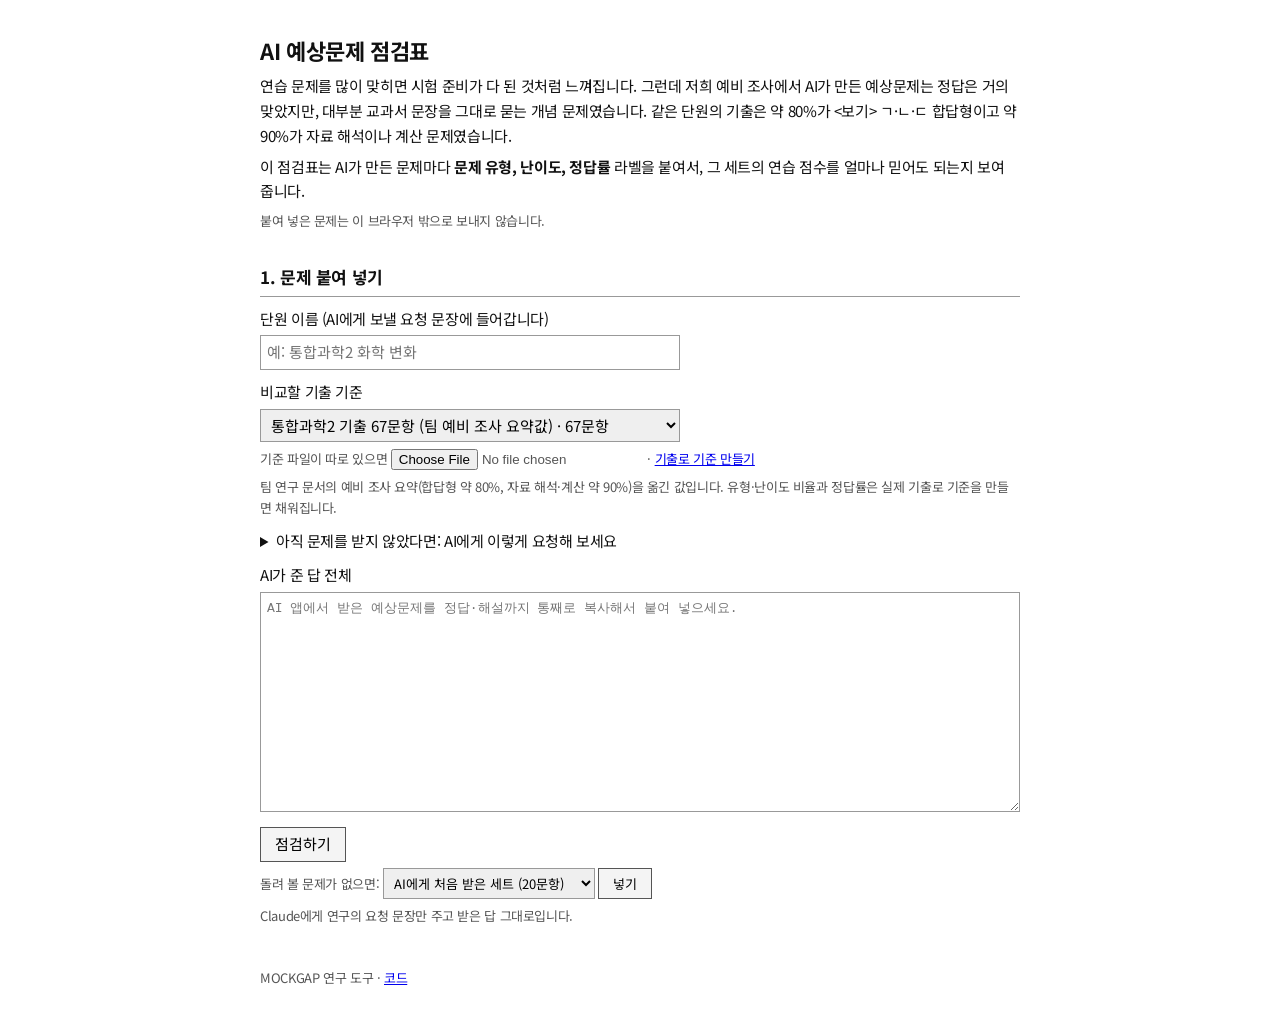
<file: index.html>
<!doctype html>
<html lang="ko">
<head>
<meta charset="utf-8">
<meta name="viewport" content="width=device-width, initial-scale=1">
<title>AI 예상문제 점검표</title>
<link rel="preconnect" href="https://fonts.googleapis.com">
<link rel="preconnect" href="https://fonts.gstatic.com" crossorigin>
<link rel="stylesheet" href="https://fonts.googleapis.com/css2?family=Noto+Sans+KR:wght@400;500;700&display=swap" media="print" onload="this.media='all'">
<noscript><link rel="stylesheet" href="https://fonts.googleapis.com/css2?family=Noto+Sans+KR:wght@400;500;700&display=swap"></noscript>
<link rel="stylesheet" href="style.css">
</head>
<body>
<h1>AI 예상문제 점검표</h1>
<p>연습 문제를 많이 맞히면 시험 준비가 다 된 것처럼 느껴집니다. 그런데 저희 예비 조사에서 AI가 만든 예상문제는 정답은 거의 맞았지만, 대부분 교과서 문장을 그대로 묻는 개념 문제였습니다. 같은 단원의 기출은 약 80%가 &lt;보기&gt; ㄱ·ㄴ·ㄷ 합답형이고 약 90%가 자료 해석이나 계산 문제였습니다.</p>
<p>이 점검표는 AI가 만든 문제마다 <b>문제 유형, 난이도, 정답률</b> 라벨을 붙여서, 그 세트의 연습 점수를 얼마나 믿어도 되는지 보여 줍니다.</p>
<p class="small">붙여 넣은 문제는 이 브라우저 밖으로 보내지 않습니다.</p>

<h2>1. 문제 붙여 넣기</h2>
<label for="unit">단원 이름 (AI에게 보낼 요청 문장에 들어갑니다)</label>
<input type="text" id="unit" placeholder="예: 통합과학2 화학 변화">
<label for="base">비교할 기출 기준</label>
<select id="base"></select>
<p class="small">기준 파일이 따로 있으면 <input type="file" id="basefile" accept=".json,application/json"> · <a href="baseline.html">기출로 기준 만들기</a></p>
<p class="small" id="basenote"></p>
<details>
  <summary>아직 문제를 받지 않았다면: AI에게 이렇게 요청해 보세요</summary>
  <p class="small">"예상문제 만들어 줘"라고만 하면 개념 확인 문제가 대부분 나옵니다. 아래 문장은 기출 형식과 응용 문제를 함께 요청합니다. 단원 이름이나 기준을 바꾸면 문장도 바뀝니다.</p>
  <textarea id="firstPrompt" readonly style="min-height:150px"></textarea>
  <button class="copy" data-from="firstPrompt">문장 복사</button> <span class="small"></span>
</details>
<label for="raw">AI가 준 답 전체</label>
<textarea id="raw" placeholder="AI 앱에서 받은 예상문제를 정답·해설까지 통째로 복사해서 붙여 넣으세요."></textarea>
<button id="check">점검하기</button>
<p class="small">돌려 볼 문제가 없으면: <select id="sampleSel" style="width:auto;max-width:100%"></select> <button id="sample" style="margin-top:0">넣기</button></p>
<p class="small" id="sampleNote"></p>
<p class="err" id="err"></p>

<div id="result" class="hidden">
  <h2>2. 이 세트의 라벨</h2>
  <p id="headline"></p>
  <div id="selfBars"></div>
  <p class="small" id="count"></p>
  <table><thead><tr><th>번호</th><th>문제</th><th>문제 유형</th><th>예상 난이도</th><th>근거</th><th>예상 정답률</th></tr></thead><tbody id="rows"></tbody></table>
  <p class="small">문제 유형과 난이도는 문장 속 표시(&lt;보기&gt;, 표·그래프, 단위가 붙은 숫자 등)를 보고 정한 추정값입니다. 예상 정답률은 기출에서 같은 유형 문항을 실제로 맞힌 비율의 평균입니다. 지어낸 숫자는 쓰지 않습니다. <span id="rateNote"></span></p>

  <h2>3. 기출과 비교</h2>
  <p>기출과 닮은 정도 <span class="big" id="sim"></span> <span class="small">(100%면 기출과 비율이 같음)</span></p>
  <div id="bars"></div>
  <ul class="gaps" id="gaps"></ul>
  <p id="warn"></p>

  <h2>4. 다시 요청하기</h2>
  <p>아래 문장을 AI에게 보내고, 새로 받은 답을 1번 칸에 붙여 넣은 뒤 다시 점검하세요.</p>
  <textarea id="prompt" readonly style="min-height:150px"></textarea>
  <button class="copy" data-from="prompt">문장 복사</button> <span class="small"></span>
  <table class="hidden" id="histTable"><thead><tr><th>점검</th><th>시각</th><th>문항 수</th><th>닮은 정도</th></tr></thead><tbody id="hist"></tbody>
    <tfoot><tr><td colspan="4"><button id="clearHist">기록 지우기</button></td></tr></tfoot></table>

  <h2>5. 풀어 보기</h2>
  <p>이 세트를 직접 풀고 유형별로 몇 % 맞혔는지 봅니다.</p>
  <button id="solve">풀어 보기 시작</button>
  <div id="quiz"></div>
  <div id="score"></div>
</div>

<p class="small" style="margin-top:40px">MOCKGAP 연구 도구 · <a href="https://github.com/Phaduche/ai-mock-check">코드</a></p>
<script src="classify.js"></script>
<script src="ui.js"></script>
<script src="baselines.js"></script>
<script src="samples.js"></script>
<script src="app.js"></script>
</body>
</html>
</file>
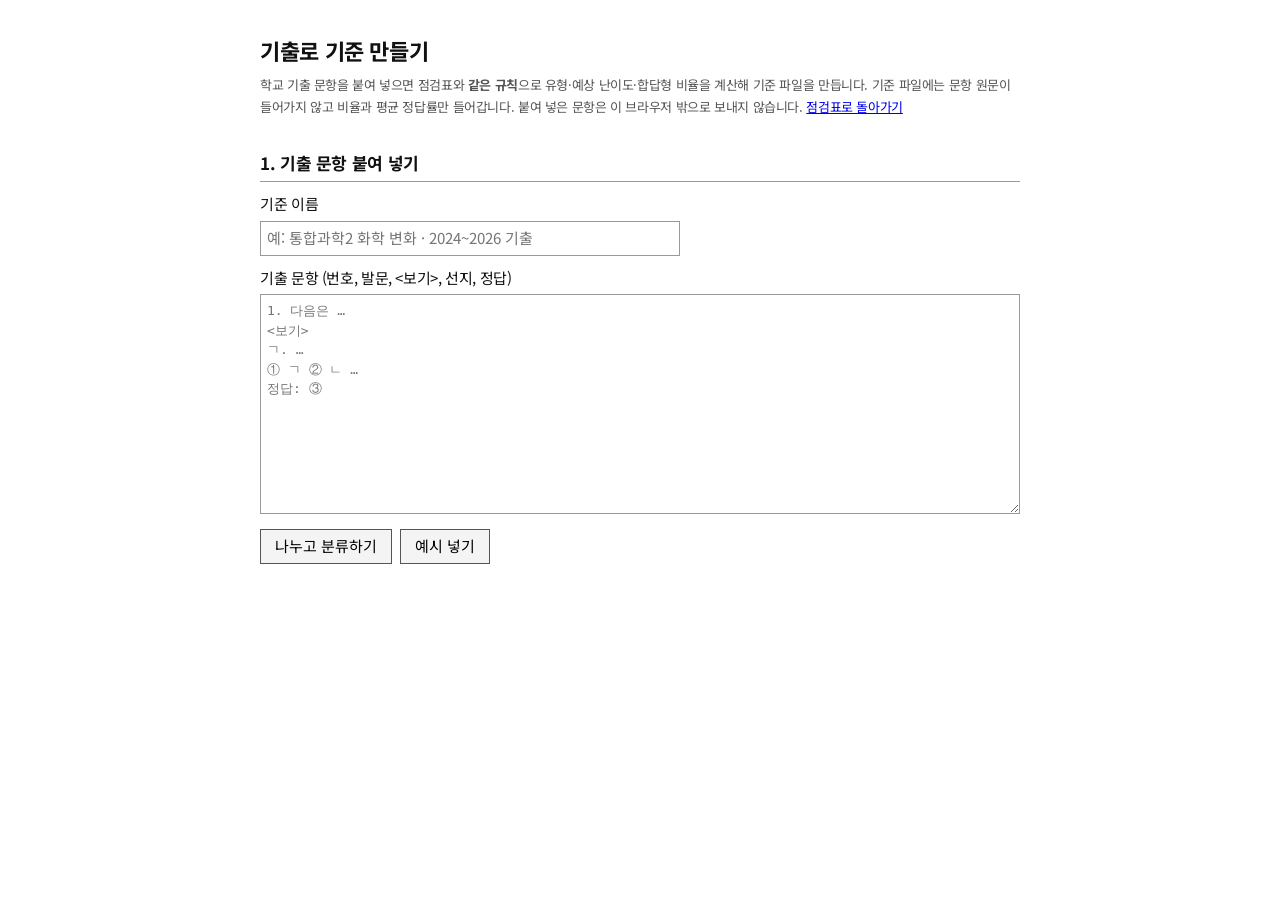
<file: baseline.html>
<!doctype html>
<html lang="ko">
<head>
<meta charset="utf-8">
<meta name="viewport" content="width=device-width, initial-scale=1">
<title>기출로 기준 만들기</title>
<link rel="preconnect" href="https://fonts.googleapis.com">
<link rel="preconnect" href="https://fonts.gstatic.com" crossorigin>
<link rel="stylesheet" href="https://fonts.googleapis.com/css2?family=Noto+Sans+KR:wght@400;500;700&display=swap" media="print" onload="this.media='all'">
<noscript><link rel="stylesheet" href="https://fonts.googleapis.com/css2?family=Noto+Sans+KR:wght@400;500;700&display=swap"></noscript>
<link rel="stylesheet" href="style.css">
</head>
<body>
<h1>기출로 기준 만들기</h1>
<p class="small">학교 기출 문항을 붙여 넣으면 점검표와 <b>같은 규칙</b>으로 유형·예상 난이도·합답형 비율을 계산해 기준 파일을 만듭니다. 기준 파일에는 문항 원문이 들어가지 않고 비율과 평균 정답률만 들어갑니다. 붙여 넣은 문항은 이 브라우저 밖으로 보내지 않습니다. <a href="index.html">점검표로 돌아가기</a></p>

<h2>1. 기출 문항 붙여 넣기</h2>
<label for="name">기준 이름</label>
<input type="text" id="name" placeholder="예: 통합과학2 화학 변화 · 2024~2026 기출">
<label for="raw">기출 문항 (번호, 발문, &lt;보기&gt;, 선지, 정답)</label>
<textarea id="raw" placeholder="1. 다음은 …&#10;<보기>&#10;ㄱ. …&#10;① ㄱ ② ㄴ …&#10;정답: ③"></textarea>
<button id="go">나누고 분류하기</button><button id="sample">예시 넣기</button>
<p class="err" id="err"></p>

<div id="out" class="hidden">
  <h2>2. 분류 결과 확인</h2>
  <p class="small">분류가 이상한 문항이 있으면 원문의 줄바꿈이나 &lt;보기&gt; 표시를 고쳐서 다시 나누세요. 공정한 비교를 위해 분류를 손으로 바꾸지 않습니다. 학교 문항분석표가 있으면 문항별 정답률(%)을 넣으세요(빈칸이면 정답률 없이 만듭니다).</p>
  <table><thead><tr><th>번호</th><th>문제</th><th>유형</th><th>예상 난이도</th><th>근거</th><th>정답률(%)</th></tr></thead><tbody id="rows"></tbody></table>
  <p id="summary"></p>

  <h2>3. 기준 파일 내려받기</h2>
  <button id="dl">기준 파일(.json) 내려받기</button>
  <p class="small">내려받은 파일은 점검표의 "기준 파일" 칸에서 열어 이 브라우저에서만 쓸 수 있습니다. 모두가 쓰게 하려면 파일 내용을 저장소의 baselines.js 목록에 추가해 PR로 올립니다 (README의 "고치는 방법" 참고).</p>
  <pre id="json" class="small" style="white-space:pre-wrap;border:1px solid #ccc;padding:8px"></pre>
</div>

<script src="classify.js"></script>
<script src="ui.js"></script>
<script src="samples.js"></script>
<script src="baseline.js"></script>
</body>
</html>
</file>
<file: style.css>
/* 꾸미지 않은 기본 문서 모양. */
body { font-family: "Noto Sans KR", sans-serif; letter-spacing: -0.025em; font-size: 15px; line-height: 1.65; color: #111; background: #fff; max-width: 760px; margin: 32px auto; padding: 0 16px; }
h1 { font-size: 22px; margin: 0 0 4px; font-weight: 700; }
h2 { font-size: 17px; margin: 32px 0 8px; padding-bottom: 4px; border-bottom: 1px solid #999; font-weight: 700; }
p { margin: 6px 0; }
.small { font-size: 13px; color: #555; }
label { display: block; margin: 10px 0 4px; }
input[type=text], select { font: inherit; padding: 4px 6px; border: 1px solid #999; width: 100%; max-width: 420px; box-sizing: border-box; }
textarea { font: 13px/1.5 monospace; width: 100%; min-height: 220px; padding: 6px; border: 1px solid #999; box-sizing: border-box; }
button { font: inherit; padding: 4px 14px; margin: 8px 8px 0 0; border: 1px solid #555; background: #f4f4f4; cursor: pointer; }
button:disabled { color: #999; cursor: default; }
table { border-collapse: collapse; width: 100%; font-size: 14px; margin: 8px 0; }
th, td { border: 1px solid #bbb; padding: 4px 6px; text-align: left; vertical-align: top; }
th { background: #f2f2f2; font-weight: 500; }
td.stem { max-width: 300px; white-space: pre-line; }
.hidden { display: none; }
.err { color: #b00; }

/* 기출 비교 막대 */
.cmp { margin: 14px 0 18px; }
.cmp .name { font-weight: 500; margin-bottom: 4px; }
.cmp .row { display: flex; align-items: center; margin: 2px 0; }
.cmp .who { width: 64px; flex: none; font-size: 13px; }
.cmp .bar { flex: 1; display: flex; height: 20px; border: 1px solid #888; }
.cmp .seg { height: 100%; font-size: 12px; line-height: 20px; overflow: hidden; white-space: nowrap; padding-left: 3px; box-sizing: border-box; }
.cmp .s0 { background: #333; color: #fff; } .cmp .s1 { background: #777; color: #fff; }
.cmp .s2 { background: #b5b5b5; color: #000; } .cmp .s3 { background: #e2e2e2; color: #000; }
.cmp .legend { font-size: 13px; color: #333; margin-top: 3px; }
.big { font-size: 20px; font-weight: 700; }
ul.gaps { margin: 6px 0; padding-left: 20px; }

/* 풀어 보기 */
.item { border-top: 1px solid #ddd; padding: 10px 0; }
.item .q table { width: auto; margin: 6px 0; }
.tablewrap { overflow-x: auto; }
.item label { margin: 2px 0 2px 8px; }
.mark-ok { color: #060; } .mark-no { color: #b00; }

/* 접었다 펴는 안내 */
details { margin: 10px 0; }
summary { cursor: pointer; }
</file>
